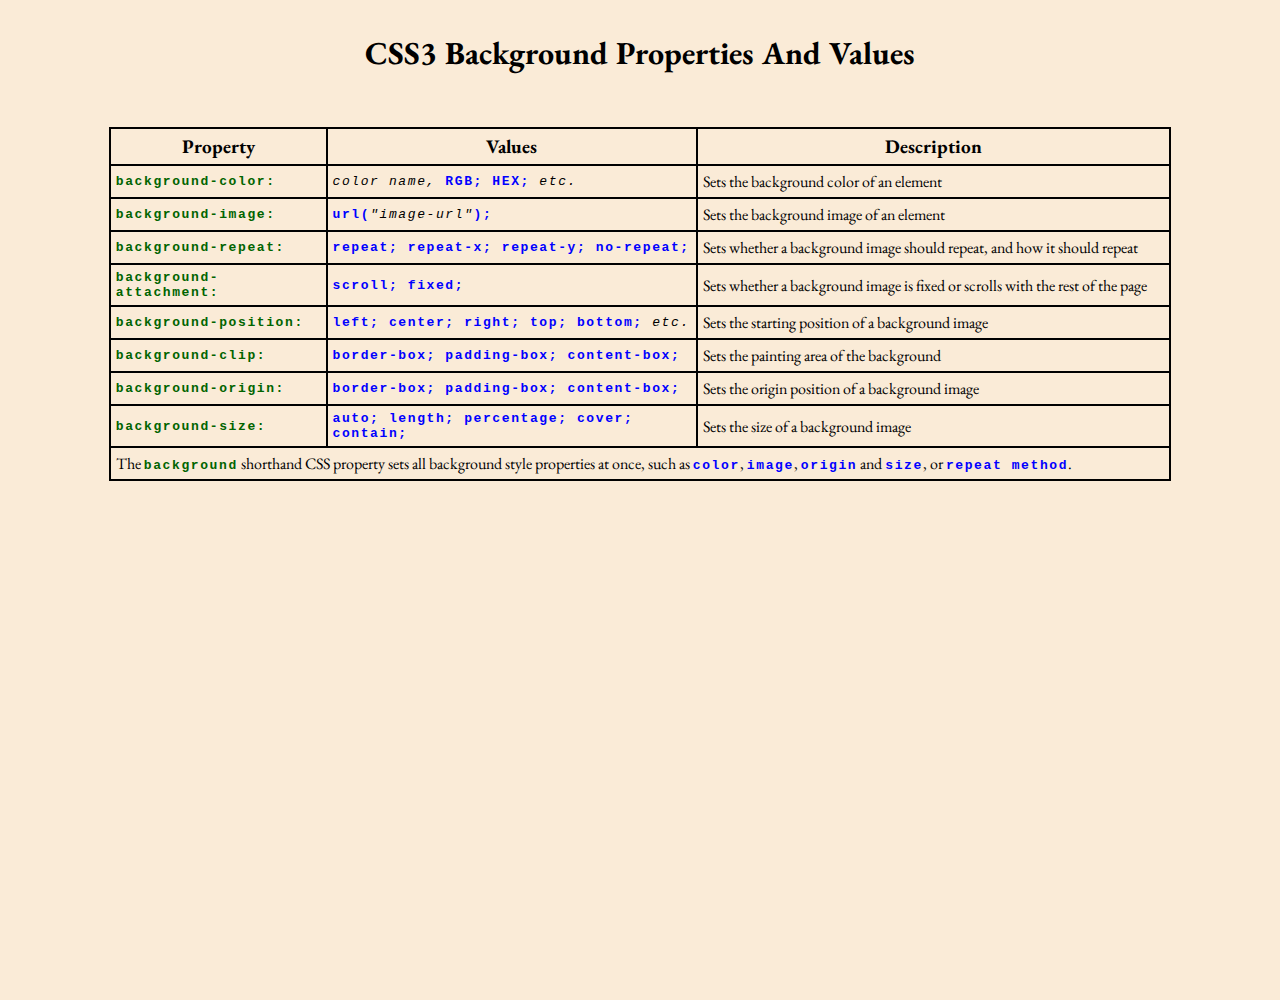
<file: Project-01/index.html>
<!DOCTYPE html>
<html>
  <head>
    <link rel="preconnect" href="https://fonts.googleapis.com" />
    <link rel="preconnect" href="https://fonts.gstatic.com" crossorigin />
    <link
      href="https://fonts.googleapis.com/css2?family=EB+Garamond:ital,wght@0,400;0,500;0,600;0,700;1,400;1,500;1,600&display=swap"
      rel="stylesheet"
    />
    <meta charset="UTF-8" />
    <meta http-equiv="X-UA-Compatible" content="IE=edge" />
    <meta name="viewport" content="width=device-width, initial-scale=1.0" />
    <link href="style/main.css" rel="stylesheet" />
    <title>CSS3 Background Property</title>
  </head>
  <body>
    <header class="header">
      <h1>CSS3 Background Properties And Values</h1>
    </header>
    <main>
      <table>
        <thead class="tablehead">
          <tr>
            <th>Property</th>
            <th>Values</th>
            <th class="col-property">Description</th>
            <th class="col-value">Description</th>
          </tr>
        </thead>
        <tbody>
          <tr>
            <td class="property">background-color:</td>
            <td class="value">
              <span class="italic">color name,</span> RGB; HEX;
              <span class="italic">etc.</span>
            </td>
            <td class="col-property">
              <span class="bullet">&nbsp;&#8226;&nbsp;&nbsp;</span>Sets the
              background color of an element
            </td>
            <td class="col-value">test text</td>
          </tr>
          <tr>
            <td class="property">background-image:</td>
            <td class="value">url(<span class="italic">"image-url"</span>);</td>
            <td class="col-property">
              <span class="bullet">&nbsp;&#8226;&nbsp;&nbsp;</span>Sets the
              background image of an element
            </td>
            <td class="col-value"></td>
          </tr>
          <tr>
            <td class="property">background-repeat:</td>
            <td class="value">repeat; repeat-x; repeat-y; no-repeat;</td>
            <td class="col-property">
              <span class="bullet">&nbsp;&#8226;&nbsp;&nbsp;</span>Sets whether
              a background image should repeat, and how it should repeat
            </td>
            <td class="col-value"></td>
          </tr>
          <tr>
            <td class="property">background-attachment:</td>
            <td class="value">scroll; fixed;</td>
            <td class="col-property">
              <span class="bullet">&nbsp;&#8226;&nbsp;&nbsp;</span>Sets whether
              a background image is fixed or scrolls with the rest of the page
            </td>
            <td class="col-value"></td>
          </tr>
          <tr>
            <td class="property">background-position:</td>
            <td class="value">
              left; center; right; top; bottom; <span class="italic">etc.</span>
            </td>
            <td class="col-property">
              <span class="bullet">&nbsp;&#8226;&nbsp;&nbsp;</span>Sets the
              starting position of a background image
            </td>
            <td class="col-value"></td>
          </tr>
          <tr>
            <td class="property">background-clip:</td>
            <td class="value">border-box; padding-box; content-box;</td>
            <td class="col-property">
              <span class="bullet">&nbsp;&#8226;&nbsp;&nbsp;</span>Sets the
              painting area of the background
            </td>
            <td class="col-value"></td>
          </tr>
          <tr>
            <td class="property">background-origin:</td>
            <td class="value">border-box; padding-box; content-box;</td>
            <td class="col-property">
              <span class="bullet">&nbsp;&#8226;&nbsp;&nbsp;</span>Sets the
              origin position of a background image
            </td>
            <td class="col-value"></td>
          </tr>
          <tr>
            <td class="property">background-size:</td>
            <td class="value">auto; length; percentage; cover; contain;</td>
            <td class="col-property">
              <span class="bullet">&nbsp;&#8226;&nbsp;&nbsp;</span>Sets the size
              of a background image
            </td>
            <td class="col-value"></td>
          </tr>
        </tbody>
        <tfoot class="tablefoot">
          <tr>
            <td colspan="3">
              The <span class="property">background</span> shorthand CSS
              property sets all background style properties at once, such as
              <span class="value">color</span>,
              <span class="value">image</span>,
              <span class="value">origin</span> and
              <span class="value">size</span>, or
              <span class="value">repeat method</span>.
            </td>
          </tr>
        </tfoot>
      </table>
    </main>
    <footer>
      <p></p>
    </footer>
  </body>
</html>
</file>
<file: Project-01/style/main.css>
@import url("https://fonts.googleapis.com/css2?family=EB+Garamond:ital,wght@0,400;0,500;0,600;0,700;1,400;1,500;1,600&display=swap");
* {
  font-size: 100%;
  font-weight: normal;
}

body {
  background-color: antiquewhite;
  height: 1000px;
  margin: 0;
}

header {
  padding: 2rem;
}

table,
th,
td {
  border: 1px solid black;
  border-spacing: 0;
}

table {
  margin: 0 auto 150px;
  width: 83vw;
  table-layout: fixed;
}

th {
  width: 20%;
}

th:nth-of-type(2) {
  width: 35%;
}

th:nth-of-type(3) {
  width: 45%;
}

h1,
th,
td {
  font-family: "EB Garamond";
}

th,
td {
  padding: 5px;
}

th {
  font-weight: bold;
  font-size: larger;
}

h1 {
  padding-top: 0;
  margin-top: 0;
  text-align: center;
  font-weight: 700;
  font-size: 2rem;
}

.bullet {
  display: none;
}

.property,
.value {
  font-family: monospace;
  font-weight: bolder;
  letter-spacing: 0.1rem;
}

.value {
  color: blue;
}

.property {
  color: darkgreen;
}

.italic {
  /*font-family: inherit;*/
  font-style: italic;
  color: black;
}

.tablehead tr {
  opacity: 1 !important;
}

table:hover tr {
  opacity: 0.6;
}

table tr:hover {
  position: relative;
  z-index: 2;
  transform: scale(1.15, 1.05);
  opacity: 1;
  padding: 5px;
  background-color: black;
  border-style: solid 2px;
  border-color: antiquewhite;
}

table tr:hover ~ tr {
  pointer-events: none;
}

tr:hover :nth-child(1) {
  color: aqua;
  font-size: larger;
  border-style: none;
}

tr:hover :nth-child(2) {
  color: darkorange;
  font-size: larger;
  border-style: none;
}

tr:hover :nth-child(3) {
  color: antiquewhite;
  font-size: 1.1em;
  border-style: none;
}

tr:hover .italic {
  color: whitesmoke;
  border-style: none;
  font-size: smaller;
}

tr:hover .bullet {
  display: unset;
  color: antiquewhite;
}

.tablehead:hover {
  pointer-events: none;
}

.tablefoot:hover td {
  background-color: black;
  color: antiquewhite;
  font-size: larger;
}

.tablefoot:hover .value {
    color: darkorange;
    font-size: 1.1em;
}

th.col-value, td.col-value {
  display: none;
}

tr:hover:active .col-value {
  display: table-cell;
  border-style: none;
  background-color: brown;
}

tr:active .col-property {
  display: none;
  
}

tr:hover:active td {
  width: 20% !important;
}

tr:hover:active td:nth-of-type(2) {
  width: 20% !important;
}

tr:hover:active td:nth-of-type(4) {
  width: 60% !important;
}

/*tr:active :nth-child(1) {
  width: 20%;
}

tr:active :nth-child(2) {
  width: 20%;
}

tr:active :nth-child(4) {
  width: 60%;
}*/
</file>
